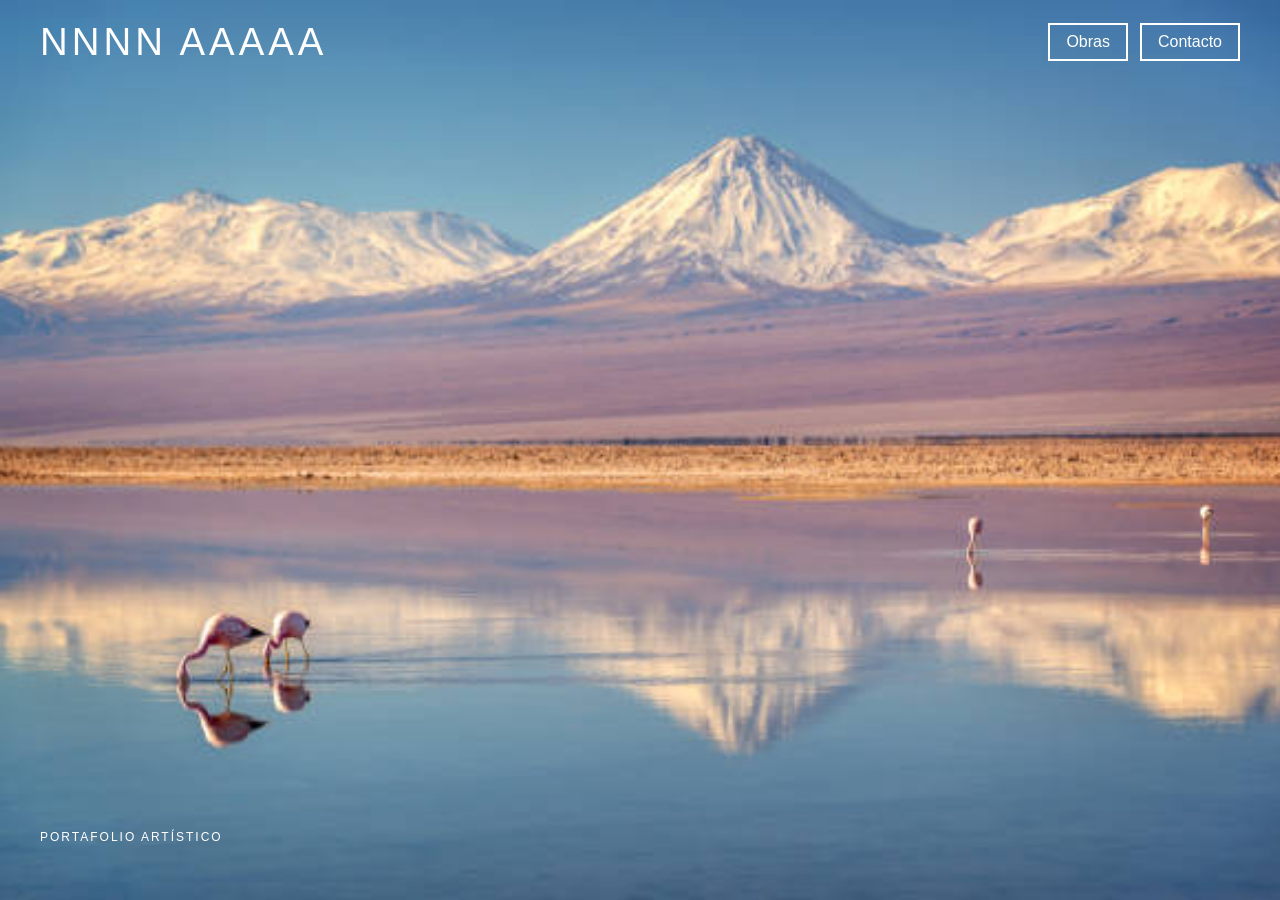
<file: basepagweb/index.html>
<!DOCTYPE html>
<html lang="es">
<head>
    <meta charset="UTF-8">
    <meta name="viewport" content="width=device-width, initial-scale=1.0">
    <meta name="description" content="Portafolio artístico de Sofia Becerra">
    <title>NNNN AAAA  — Inicio</title>
    <link rel="stylesheet" href="css/styles.css">
</head>
<body class="inicio">
    <header class="navbar">
        <a class="logo" href="index.html" aria-label="Ir al inicio">NNNN AAAAA</a>
        <nav class="menu" aria-label="Navegación principal">
            <a href="obras.html">Obras</a>
            <a href="contactos.html">Contacto</a>
        </nav>
    </header>

    <main class="hero">
        <p>Portafolio artístico</p>
    </main>
</body>
</html>
</file>
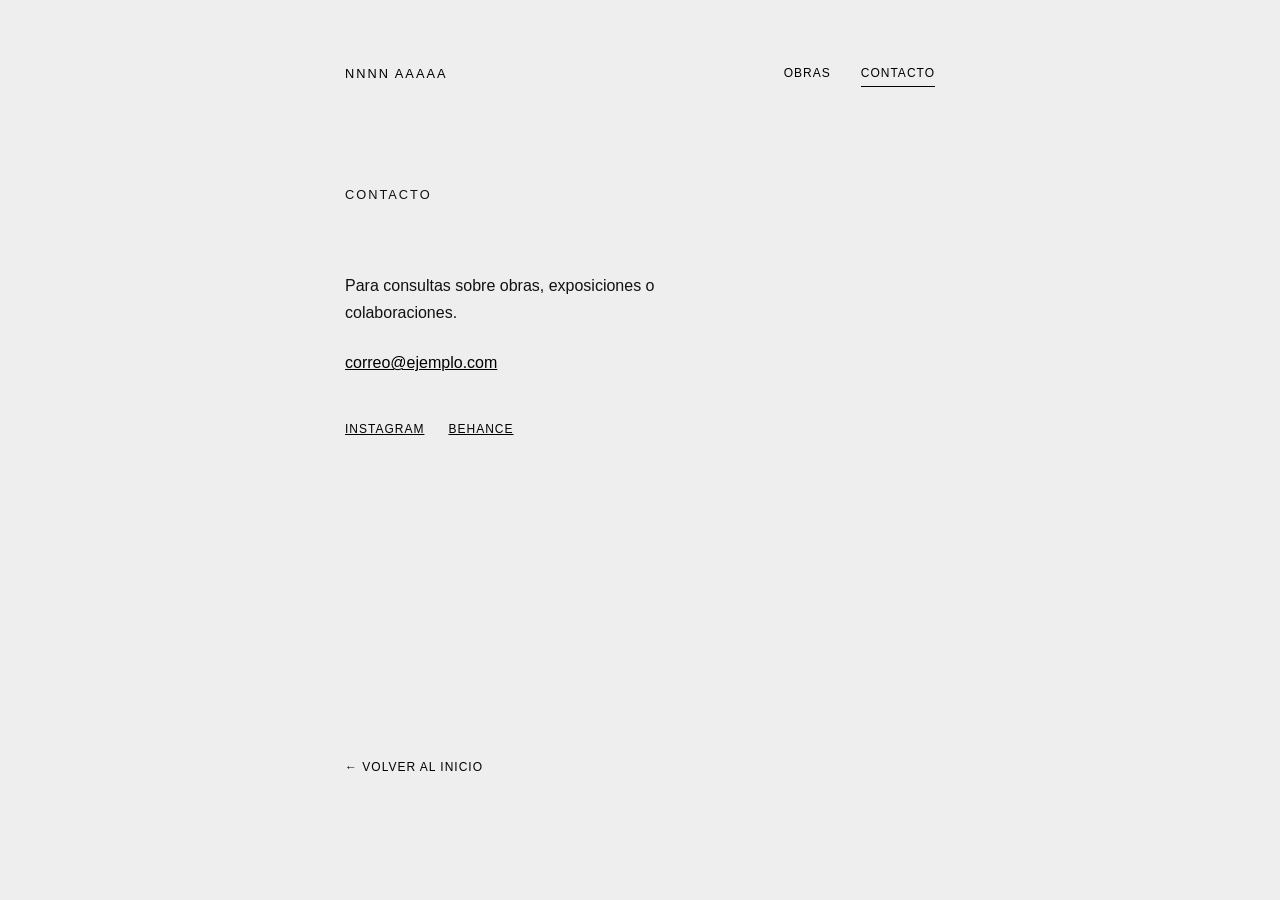
<file: basepagweb/contactos.html>
<!DOCTYPE html>
<html lang="es">
<head>
    <meta charset="UTF-8">
    <meta name="viewport" content="width=device-width, initial-scale=1.0">
    <title>Contacto — NNNN AAAAA</title>
    <link rel="stylesheet" href="css/styles.css">
</head>
<body class="pagina-contacto">
    <div class="contenedor">
        <header class="cabecera-interna">
            <a class="marca" href="index.html">NNNN AAAAA</a>
            <nav class="menu menu-claro" aria-label="Navegación principal">
                <a href="obras.html">Obras</a>
                <a class="activo" href="contactos.html">Contacto</a>
            </nav>
        </header>

        <main class="contacto">
            <h1>Contacto</h1>
            <p>Para consultas sobre obras, exposiciones o colaboraciones.</p>
            <a class="correo" href="mailto:correo@ejemplo.com">correo@ejemplo.com</a>

            <div class="redes">
                <a href="#" aria-label="Instagram">Instagram</a>
                <a href="#" aria-label="Behance">Behance</a>
            </div>
        </main>

        <footer class="footer-nav">
            <a href="index.html">← Volver al inicio</a>
        </footer>
    </div>
</body>
</html>
</file>
<file: basepagweb/css/styles.css>
/* Base compartida del sitio */
:root {
    --claro: #efeeee;
    --oscuro: #111111;
    --blanco: #ffffff;
}

* {
    box-sizing: border-box;
}

html,
body {
    margin: 0;
    min-height: 100%;
}

body {
    color: var(--oscuro);
    font-family: "Helvetica Neue", Helvetica, Arial, sans-serif;
    -webkit-font-smoothing: antialiased;
}

/* Página de inicio */
.inicio {
    min-height: 100vh;
    background: #000 url("../img/fondo.jpg") center / cover no-repeat fixed;
}

.navbar {
    display: flex;
    justify-content: space-between;
    align-items: center;
    padding: 20px 40px;
}

.logo,
.marca {
    color: var(--blanco);
    text-decoration: none;
    font-size: clamp(1.5rem, 3vw, 2.5rem);
    letter-spacing: 4px;
}

.menu {
    display: flex;
    gap: 12px;
}

.menu a {
    color: var(--blanco);
    text-decoration: none;
    padding: 8px 16px;
    border: 2px solid var(--blanco);
    transition: 0.25s ease;
}

.menu a:hover,
.menu a.activo {
    background: var(--blanco);
    color: #000;
}

.hero {
    min-height: calc(100vh - 100px);
    display: grid;
    place-items: end start;
    padding: 40px;
}

.hero p {
    margin: 0;
    color: var(--blanco);
    font-size: 0.75rem;
    text-transform: uppercase;
    letter-spacing: 2px;
}

/* Páginas internas */
.pagina-obras,
.pagina-contacto {
    background: var(--claro);
}

.contenedor {
    max-width: 650px;
    margin: 0 auto;
    padding: 60px 30px 100px;
}

.cabecera-interna {
    display: flex;
    justify-content: space-between;
    align-items: center;
    margin-bottom: 100px;
}

.marca {
    color: #000;
    font-size: 0.8rem;
    letter-spacing: 2px;
}

.menu-claro a {
    color: #000;
    border: 0;
    padding: 6px 0;
    margin-left: 18px;
    font-size: 0.75rem;
    text-transform: uppercase;
    letter-spacing: 1px;
    border-bottom: 1px solid transparent;
}

.menu-claro a:hover,
.menu-claro a.activo {
    background: transparent;
    color: #000;
    border-bottom-color: #000;
}

.titulo-pagina,
.contacto h1 {
    margin: 0 0 70px;
    font-size: 0.8rem;
    font-weight: 400;
    text-transform: uppercase;
    letter-spacing: 2px;
}

.galeria {
    display: flex;
    flex-direction: column;
    gap: 100px;
}

.obra-item img {
    display: block;
    width: 100%;
    height: auto;
    background: #ddd;
    transition: opacity 0.5s ease;
}

.obra-item img:hover {
    opacity: 0.8;
}

.obra-info {
    display: flex;
    justify-content: space-between;
    margin-top: 20px;
    font-size: 0.7rem;
    text-transform: uppercase;
    letter-spacing: 1.5px;
}

.footer-nav {
    margin-top: 150px;
}

.footer-nav a {
    color: #000;
    text-decoration: none;
    font-size: 0.75rem;
    text-transform: uppercase;
    letter-spacing: 1px;
    border-bottom: 1px solid transparent;
}

.footer-nav a:hover {
    border-bottom-color: #000;
}

/* Contacto */
.contacto {
    min-height: 420px;
}

.contacto p {
    max-width: 380px;
    line-height: 1.7;
}

.correo {
    display: inline-block;
    color: #000;
    margin-top: 12px;
}

.redes {
    display: flex;
    gap: 24px;
    margin-top: 50px;
}

.redes a {
    color: #000;
    font-size: 0.75rem;
    text-transform: uppercase;
    letter-spacing: 1px;
}

/* Responsive */
@media (max-width: 768px) {
    .navbar {
        align-items: flex-start;
        padding: 20px;
    }

    .logo {
        max-width: 180px;
        font-size: 1.35rem;
    }

    .menu {
        flex-direction: column;
        align-items: flex-end;
        gap: 8px;
    }

    .menu a {
        font-size: 0.75rem;
        padding: 6px 10px;
    }

    .hero {
        padding: 20px;
    }

    .contenedor {
        padding: 40px 20px 70px;
    }

    .cabecera-interna {
        align-items: flex-start;
        margin-bottom: 70px;
    }

    .menu-claro {
        flex-direction: row;
    }

    .menu-claro a {
        margin-left: 14px;
        padding: 0 0 4px;
    }

    .galeria {
        gap: 70px;
    }
}
</file>
